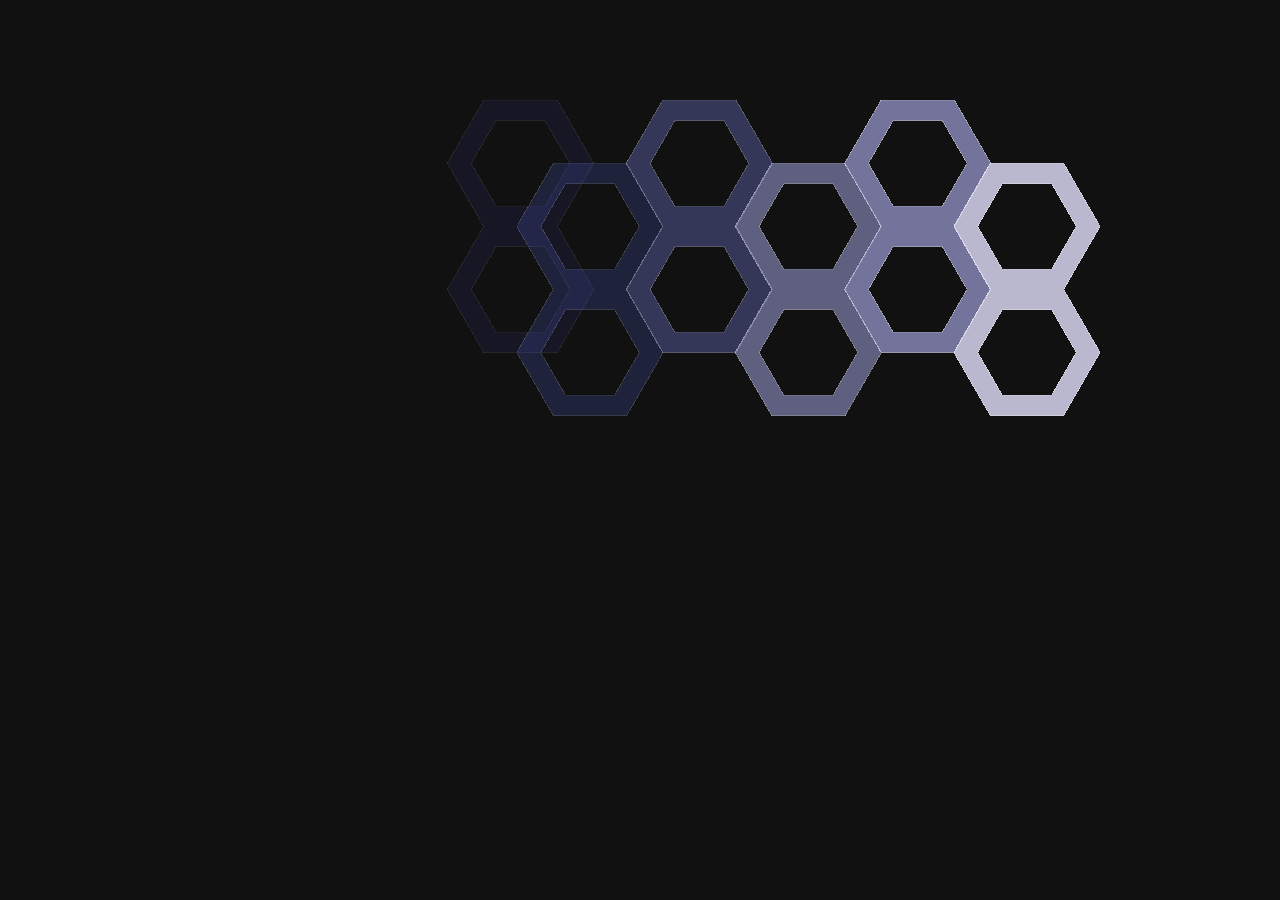
<file: examples/parallax/test.html>
<!DOCTYPE html>
<html>
<head>

  <meta charset="utf-8">

  <title>Parallax.js | Simple Example</title>

  <!-- Behavioral Meta Data -->
  <meta name="apple-mobile-web-app-capable" content="yes">
  <meta name="viewport" content="width=device-width, initial-scale=1, maximum-scale=1, user-scalable=no">

  <!-- Styles -->
  <link rel="stylesheet" type="text/css" href="styles/style.css"/>

</head>
<body>

  <div id="container" class="container">
    <ul id="scene" class="scene">
      <li class="layer" data-depth="1.00"><img src="images/img1.png"></li>
      <li class="layer" data-depth="0.80"><img src="images/img2.png"></li>
      <li class="layer" data-depth="0.60"><img src="images/img3.png"></li>
      <li class="layer" data-depth="0.40"><img src="images/img4.png"></li>
      <li class="layer" data-depth="0.20"><img src="images/img5.png"></li>
      <li class="layer" data-depth="0.00"><img src="images/img6.png"></li>
    </ul>
  </div>

  <!-- Scripts -->
  <script src="deploy/parallax.js"></script>
  <script>

  // Pretty simple huh?
  var scene = document.getElementById('scene');
  var parallax = new Parallax(scene);

  </script>

</body>
</html>
</file>
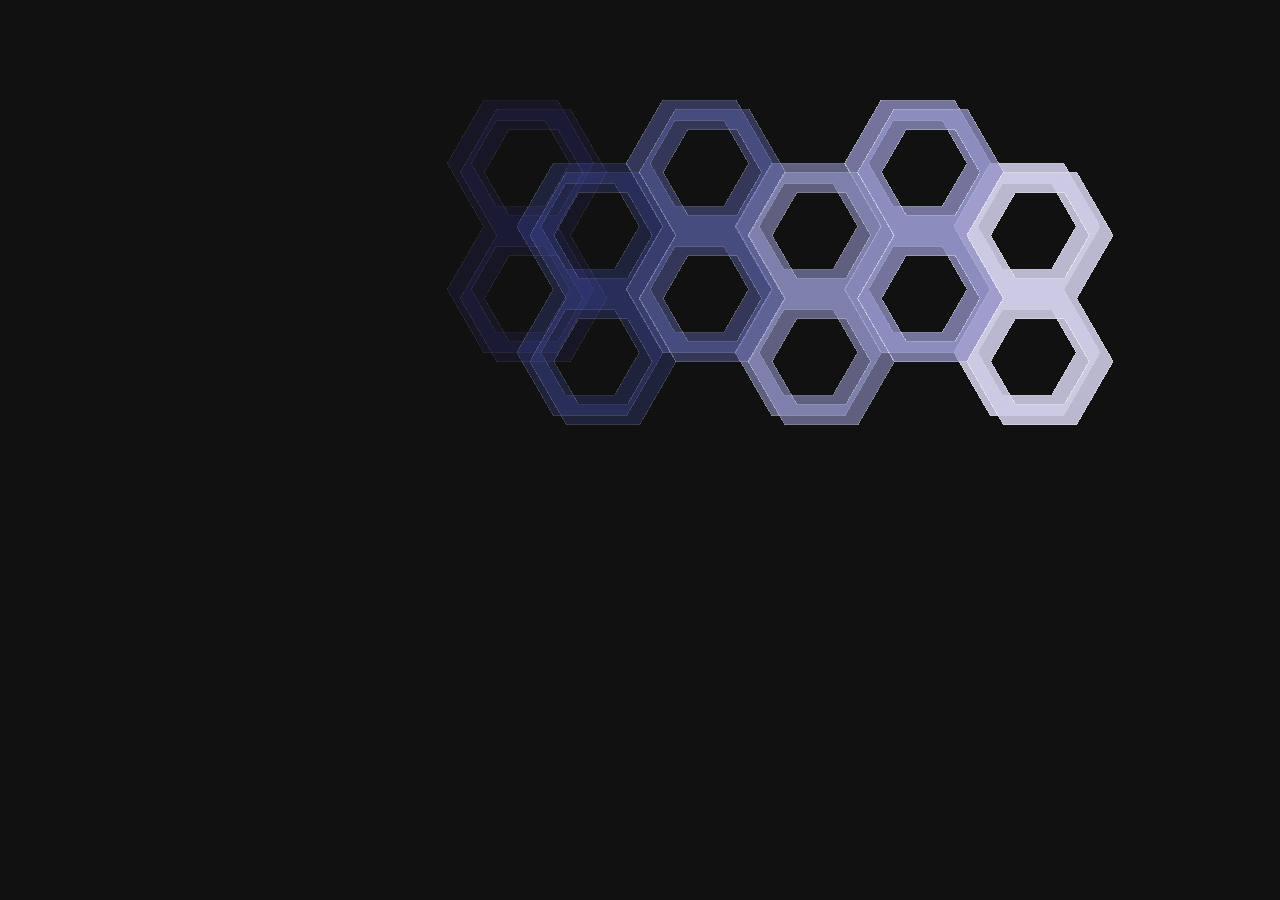
<file: examples/parallax/test2.html>
<!DOCTYPE html>
<html>
<head>

  <meta charset="utf-8">

  <title>Parallax.js | Simple Example</title>

  <!-- Behavioral Meta Data -->
  <meta name="apple-mobile-web-app-capable" content="yes">
  <meta name="viewport" content="width=device-width, initial-scale=1, maximum-scale=1, user-scalable=no">

  <!-- Styles -->
  <link rel="stylesheet" type="text/css" href="styles/style.css"/>

</head>
<body>

  <div id="container" class="container">
    <ul id="scene" class="scene">
      <li class="layer" data-depth="1.00"><img src="images/img1.png"></li>
      <li class="layer" data-depth="0.80"><img src="images/img2.png"></li>
      <li class="layer" data-depth="0.60"><img src="images/img3.png"></li>
      <li class="layer" data-depth="0.40"><img src="images/img4.png"></li>
      <li class="layer" data-depth="0.20"><img src="images/img5.png"></li>
      <li class="layer" data-depth="0.00"><img src="images/img6.png"></li>
    </ul>
  </div>
  <div id="containerA" class="containerA">
    <ul id="sceneA" class="scene">
      <li class="layer" data-depth="0.95"><img src="images/img1.png"></li>
      <li class="layer" data-depth="0.75"><img src="images/img2.png"></li>
      <li class="layer" data-depth="0.55"><img src="images/img3.png"></li>
      <li class="layer" data-depth="0.35"><img src="images/img4.png"></li>
      <li class="layer" data-depth="0.15"><img src="images/img5.png"></li>
      <li class="layer" data-depth="0.05"><img src="images/img6.png"></li>
    </ul>
  </div>

  <!-- Scripts -->
  <script src="deploy/parallax.js"></script>
  <script>

  // Pretty simple huh?
  var scene = document.getElementById('scene');
  var parallax = new Parallax(scene);
  var sceneA = document.getElementById('sceneA');
  var parallaxA = new Parallax(sceneA);




  </script>

</body>
</html>
</file>
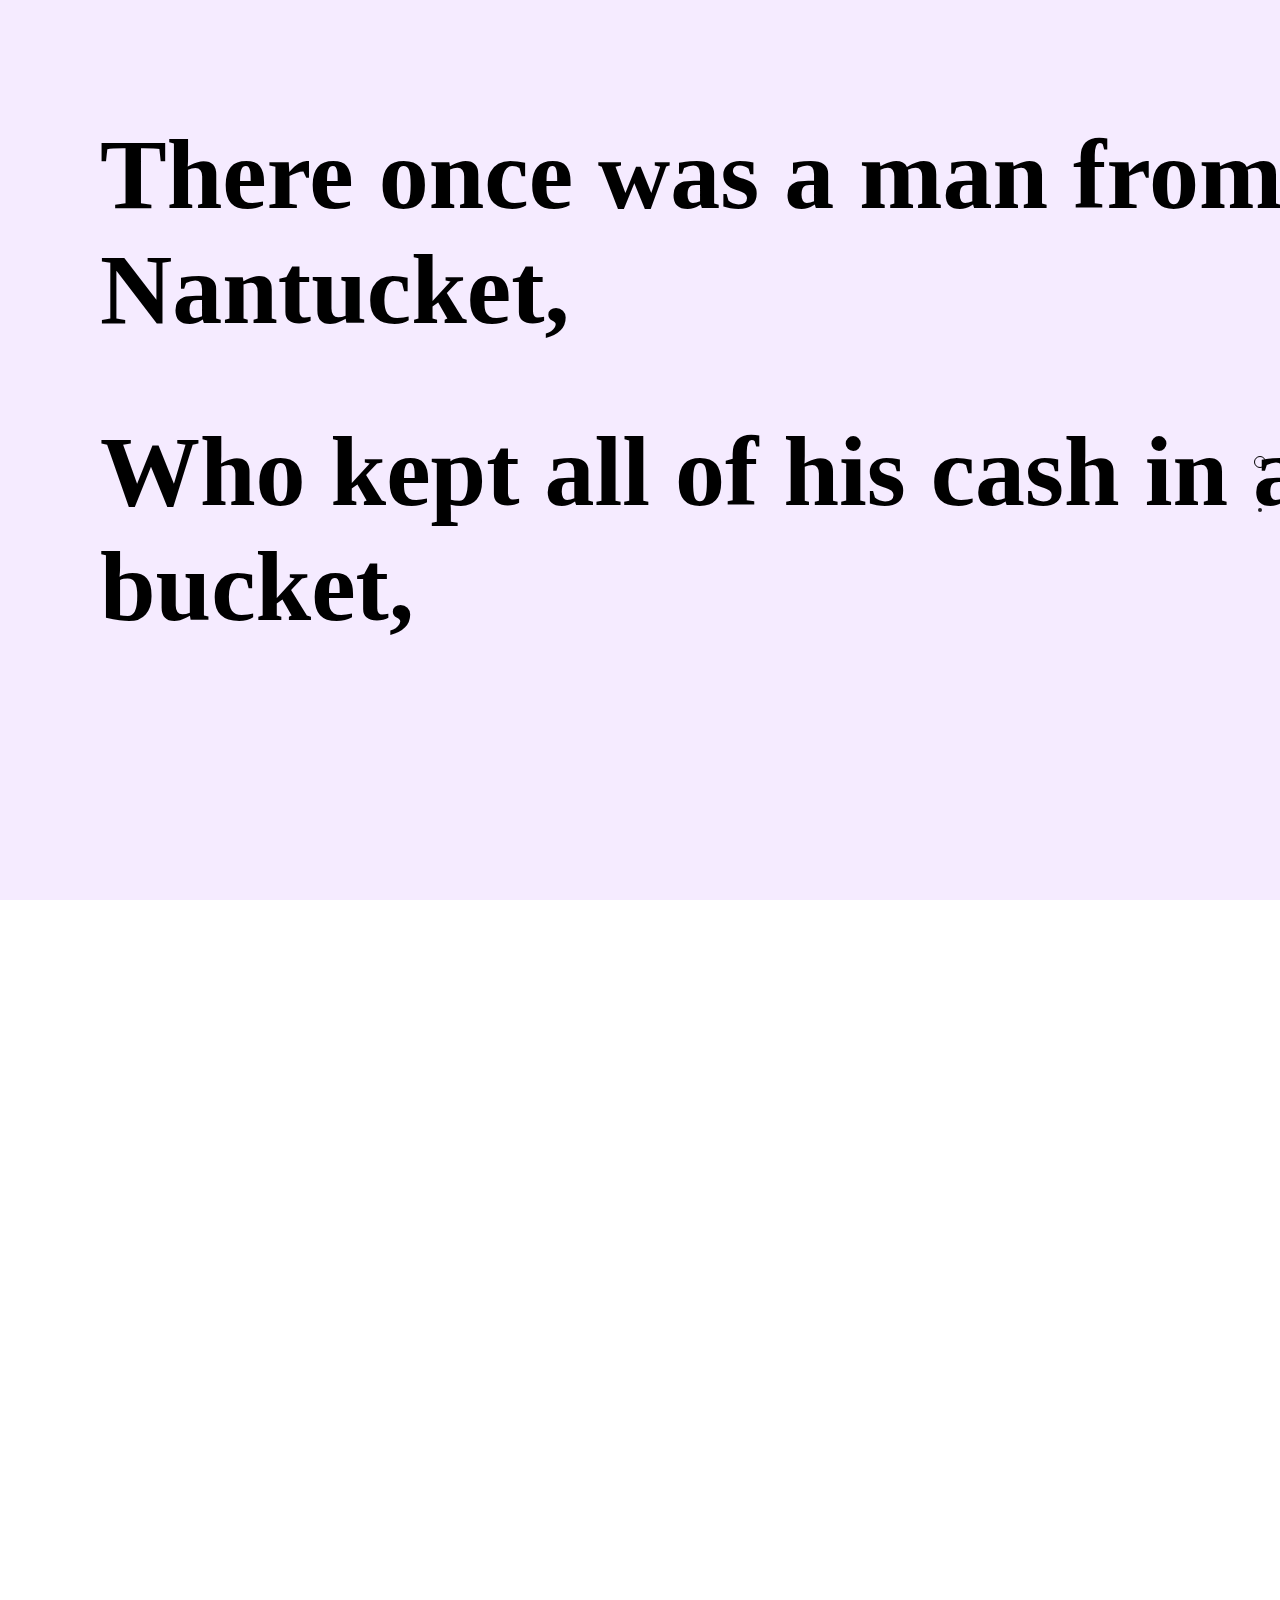
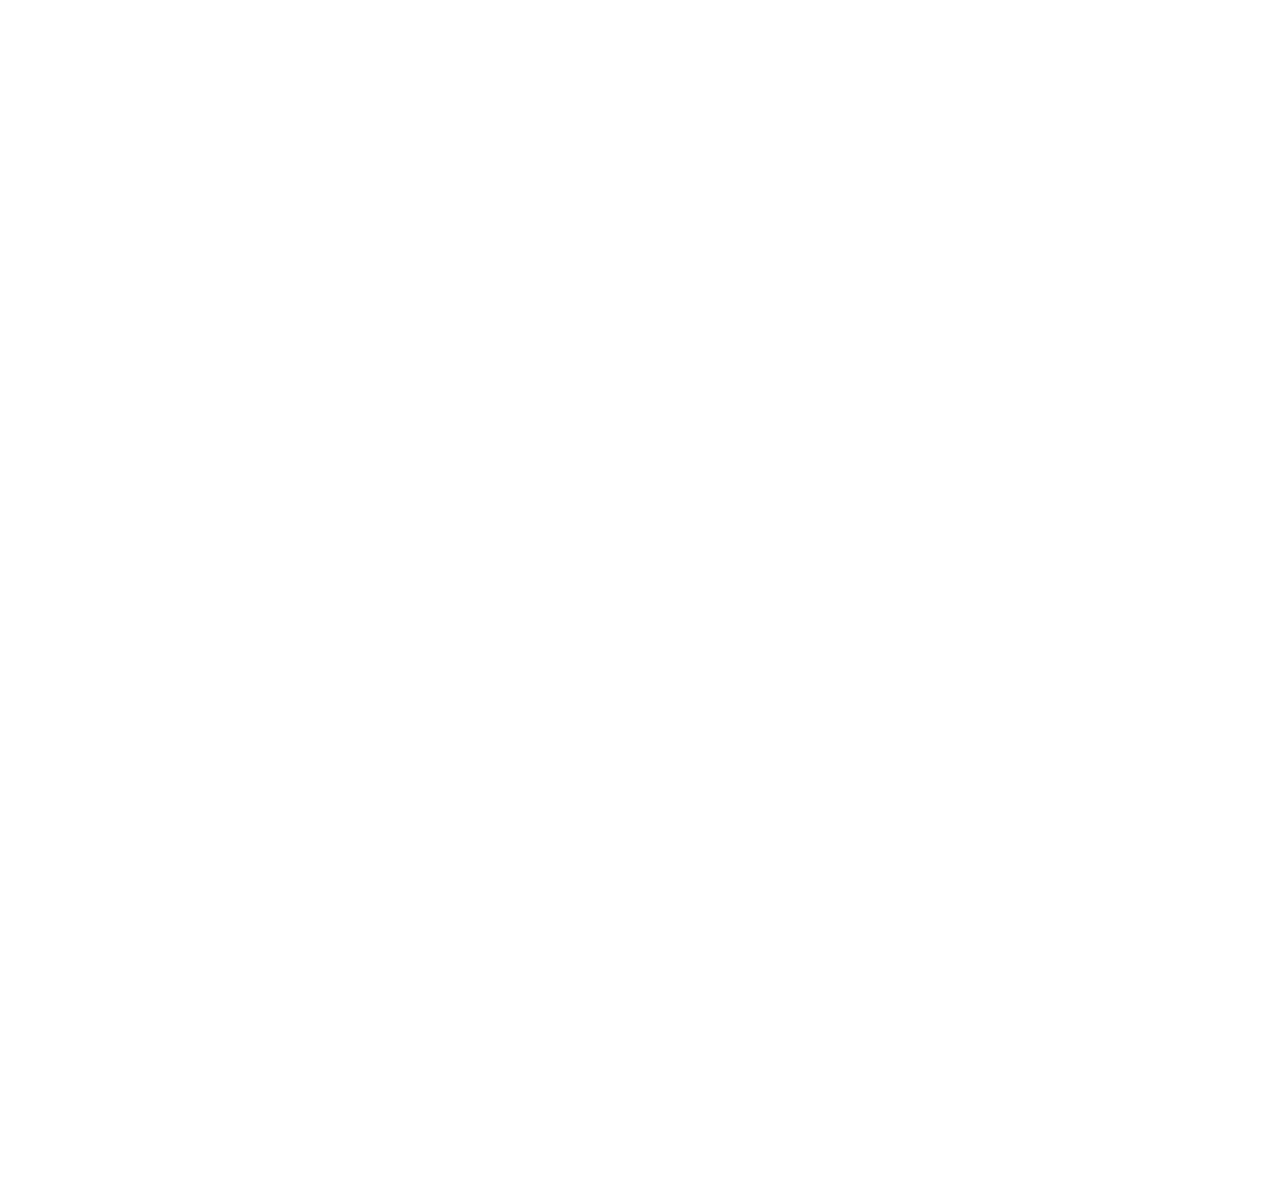
<file: examples/scroll/scroll.html>
<html>
<head>
  <script src= "https://ajax.googleapis.com/ajax/libs/jquery/1.11.2/jquery.min.js"></script>
  <script src = "jquery.onepage-scroll.js"></script>
  <link href = "onepage-scroll.css" rel = "stylesheet" type = "text/css">
</head>
<body>
  <div class = "wrapper">
    <div class = "main">
      <section class = "section1">
        <h1>There once was a man from Nantucket,</h1>
        <h1>Who kept all of his cash in a bucket,</h1>
      </section>
      <section class = "section2">
        <h1>But his daughter, named Nan,</h1>
        <h1>Ran away with a man,</h1>
      </section>
      <section class = "section3">
        <h1>And as for the bucket . . . Nantucket.</h1>
        <h2>-- Princeton Tiger</h2>
      </section>
      <script>
      $(".main").onepage_scroll({
        sectionContainer: "section",    // sectionContainer accepts any kind of selector in case you don't
                                        // want to use section
        easing: "ease",                 // Easing options accepts the CSS3 easing animation such "ease",
                                        // "linear", "ease-in", "ease-out", "ease-in-out", or even cubic bezier value such as "cubic-bezier(0.175, 0.885, 0.420, 1.310)"
        animationTime: 1000,            // AnimationTime let you define how long each section takes to animate
        pagination: true,               // You can either show or hide the pagination. Toggle true for show,
                                        // false for hide.
        updateURL: false,               // Toggle this true if you want the URL to be updated automatically when the
                                        // user scroll to each page.
        beforeMove: function(index) {}, // This option accepts a callback function. The function will be called before
                                        // the page moves.
        afterMove: function(index) {},  // This option accepts a callback function. The function will be called after
                                        // the page moves.
        loop: true,                     // You can have the page loop back to the top/bottom when the user navigates
                                        // at up/down on the first/last page.
        keyboard: true,                 // You can activate the keyboard controls
        responsiveFallback: false,      // You can fallback to normal page scroll by defining the width of the
                                        // browser in which you want the responsive fallback to be triggered.
                                        // For example, set this to 600 and whenever the browser's width is less than
                                        // 600, the fallback will kick in.
        direction: "vertical"           // You can now define the direction of the One Page Scroll animation. Options
                                        // available are "vertical" and "horizontal". The default value is "vertical".
      });
      </script>
    </div>
  </div>
</body>
</html>
</file>
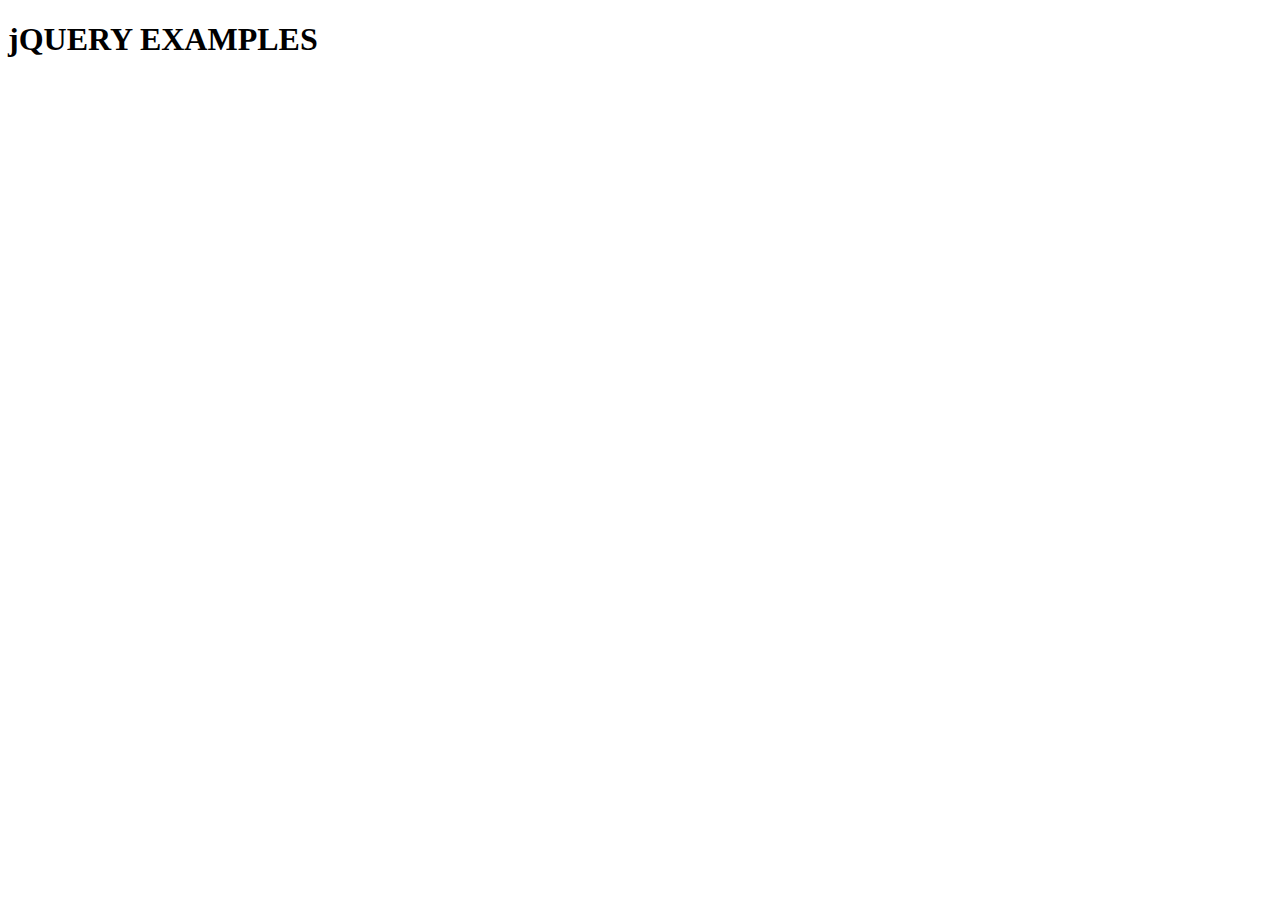
<file: examples/toggleExample/v1.html>
<!doctype html>
<html>
<head>
  <meta charset="utf-8">
  <title>Demo</title>
</head>
<body>
  <h1>jQUERY EXAMPLES</h1>
  <script src="https://ajax.googleapis.com/ajax/libs/jquery/2.1.3/jquery.min.js"></script>
  <script>

    // this code runs the jQuery selector function that selects the document and creates an object from that document.
    // The object now inherents the properties and methods. We then call the .ready() method; which is a function that takes a function which will
    //stipulate the things we want done when the page has finished loading.

    $( document ).ready(function() {
        // any code you put in here will happen when the document has loaded.
        alert("It's working! You're a jQuery genius!")
    });

  </script>
</body>
</html>
</file>
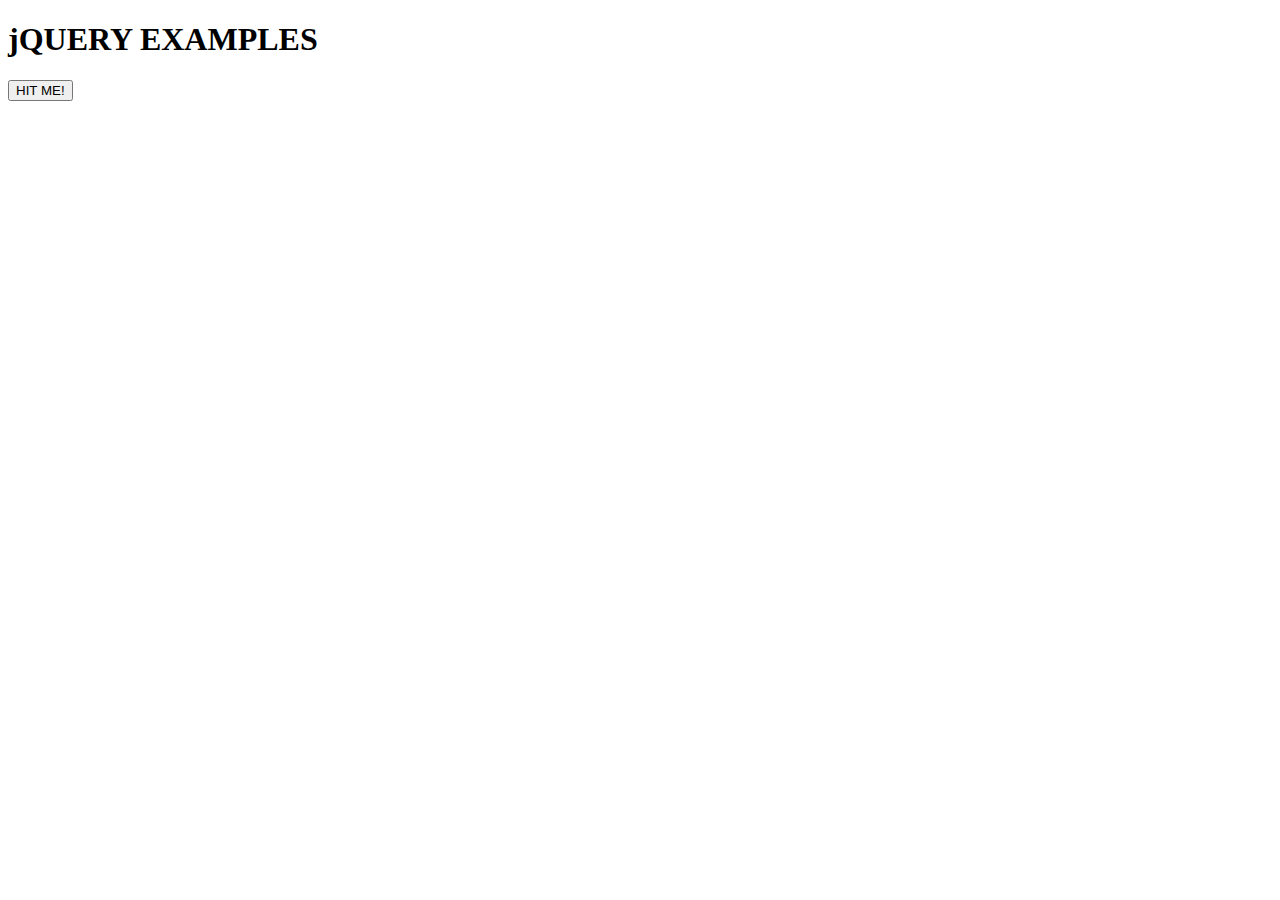
<file: examples/toggleExample/v2.html>
<!doctype html>
<html>
<head>
  <meta charset="utf-8">
  <title>Demo</title>
  <link href="style.css" rel="stylesheet" type="css/text">
</head>
<body>
  <h1>jQUERY EXAMPLES</h1>
  <button id="button" class="violet">HIT ME!</button>
  <script src="https://ajax.googleapis.com/ajax/libs/jquery/2.1.3/jquery.min.js"></script>
  <script>

    $( document ).ready(function() {
        var counter = 0;
        $("button").click(function(event) {
          counter++
          if (counter >= 6) {
            $(this).text("ok, stop it.");
          } else {
            $(this).toggleClass("blue");
          }
        })
    });

  </script>
</body>
</html>
</file>
<file: examples/parallax/styles/style.css>
body {
  font-family: monospace;
  font-size: 18px;
  background: #111;
  color: #666;
  margin: 0;
}

img {
  display: inline;
  /*width: 100%;*/
}

.container {
  position: absolute;
  left: 20%;
}
.containerA {
  position: absolute;
  left: 21%;
  top: 1%;
}

.layer:nth-child(1) {
  opacity: 0.15;
  -webkit-transform: rotate(150deg);
}

.layer:nth-child(2) {
  opacity: 0.30;
  -webkit-transform: rotate(120deg);
}

.layer:nth-child(3) {
  opacity: 0.45;
  -webkit-transform: rotate(90deg);
}

.layer:nth-child(4) {
  opacity: 0.60;
  -webkit-transform: rotate(60deg);
}

.layer:nth-child(5) {
  opacity: 0.75;
  -webkit-transform: rotate(30deg);
}

.layer:nth-child(6) {
  opacity: 0.90;
}
</file>
<file: examples/scroll/onepage-scroll.css>
/* ===========================================================
* onepage-scroll.css
* ===========================================================*/

.section1 {
  background-color: #F5EBFF;
  padding-left: 100px;
  font-size: 50px;
  padding-top: 50px;
}

.section2 {
  background-color: #DBB8FF;
  padding-left: 100px;
  font-size: 50px;
  padding-top: 50px;
}

.section3 {
  background-color: #A37ACC;
  padding-left: 100px;
  font-size: 50px;
  padding-top: 100px;
}

.section3 h2 {
  font-size: 45px;
  padding-left: 700px;
  text-decoration: italic;
}

body, html {
  margin: 0;
  overflow: hidden;
  -webkit-transition: opacity 400ms;
  -moz-transition: opacity 400ms;
  transition: opacity 400ms;
}

body, .onepage-wrapper, html {
  display: block;
  position: static;
  padding: 0;
  width: 100%;
  height: 100%;
}

.onepage-wrapper {
  width: 100%;
  height: 100%;
  display: block;
  position: relative;
  padding: 0;
  -webkit-transform-style: preserve-3d;
}

.onepage-wrapper .section {
  width: 100%;
  height: 100%;
}

.onepage-pagination {
  position: absolute;
  right: 10px;
  top: 50%;
  z-index: 5;
  list-style: none;
  margin: 0;
  padding: 0;
}
.onepage-pagination li {
  padding: 0;
  text-align: center;
}
.onepage-pagination li a{
  padding: 10px;
  width: 4px;
  height: 4px;
  display: block;

}
.onepage-pagination li a:before{
  content: '';
  position: absolute;
  width: 4px;
  height: 4px;
  background: rgba(0,0,0,0.85);
  border-radius: 10px;
  -webkit-border-radius: 10px;
  -moz-border-radius: 10px;
}

.onepage-pagination li a.active:before{
  width: 10px;
  height: 10px;
  background: none;
  border: 1px solid black;
  margin-top: -4px;
  left: 8px;
}

.disabled-onepage-scroll, .disabled-onepage-scroll .wrapper {
  overflow: auto;
}

.disabled-onepage-scroll .onepage-wrapper .section {
  position: relative !important;
  top: auto !important;
  left: auto !important;
}
.disabled-onepage-scroll .onepage-wrapper {
  -webkit-transform: none !important;
  -moz-transform: none !important;
  transform: none !important;
  -ms-transform: none !important;
  min-height: 100%;
}


.disabled-onepage-scroll .onepage-pagination {
  display: none;
}

body.disabled-onepage-scroll, .disabled-onepage-scroll .onepage-wrapper, html {
  position: inherit;
}
</file>
<file: examples/toggleExample/style.css>
body {
  text-align: center;
}
#button.blue {
  height: 200px;
  width: 200px;
  border: none;
  border-radius: 50%;
  background-color: blue;
  color: white;
  font-size: 2em;
}
#button.violet {
  height: 200px;
  width: 200px;
  border: none;
  border-radius: 50%;
  background-color: violet;
  color: white;
  font-size: 2em;
}
</file>
